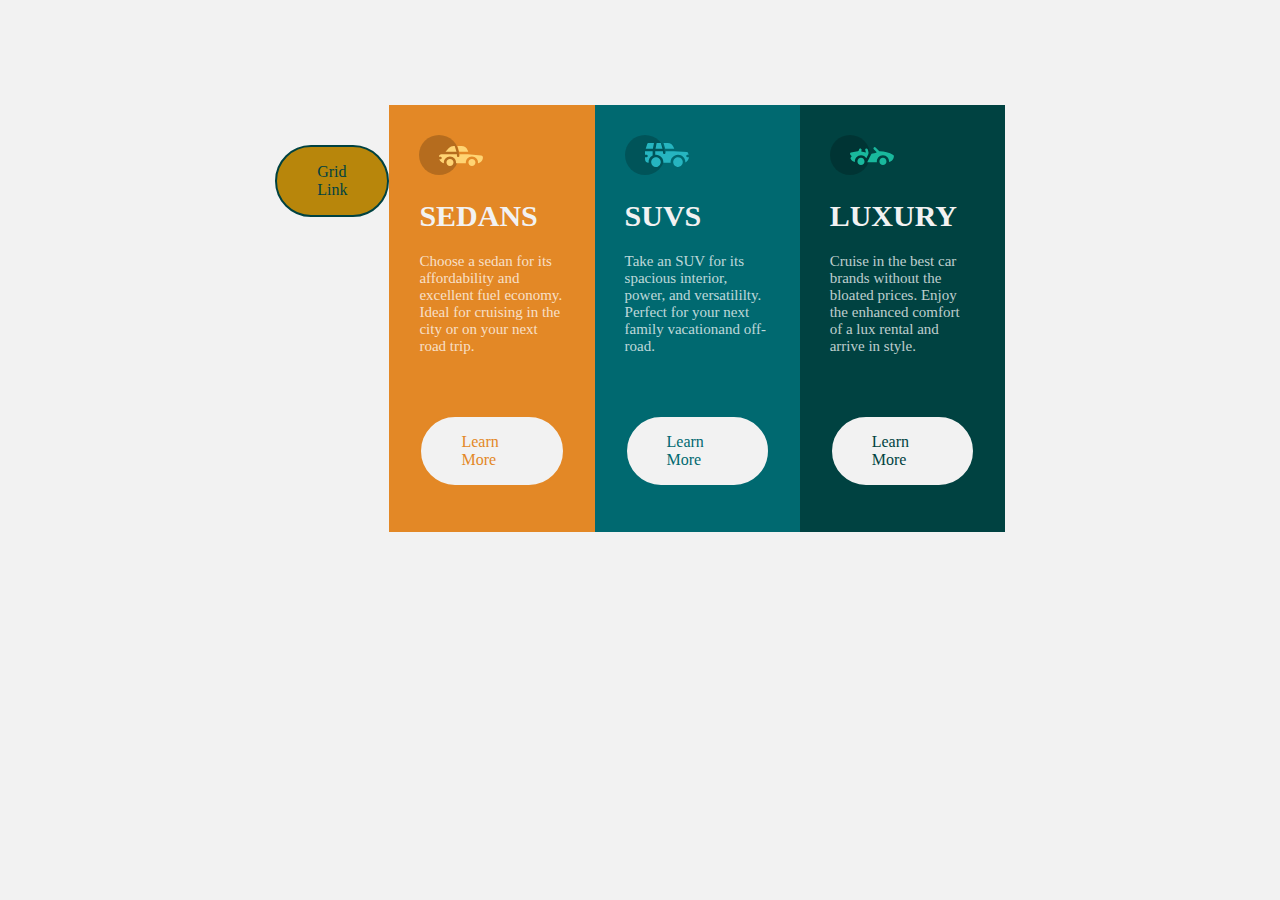
<file: index.html>
<!DOCTYPE html>
<html lang="en">
<head>
    <meta charset="UTF-8">
    <meta http-equiv="X-UA-Compatible" content="IE=edge">
    <meta name="viewport" content="width=device-width, initial-scale=1.0">
    <link href="style.css" rel="stylesheet" type="text/css">
    <title>Flex Styles</title>
</head>
<body>
    
    <main>
        <header><a href="grid.html" class="grid-btn">Grid Link</a></header>
        <div class="item-1">
            
            <img src="images/icon-sedans.svg" alt="Sedans logo">
            
            <h1>SEDANS</h1>
            <p>
                Choose a sedan for its affordability and
                excellent fuel economy. Ideal for cruising
                in the city or on your next road trip.
            </p>

            <a href="#" class="btn sedans-btn">Learn More</a>
        </div>
        <div class="item-2">
            
            <img src="images/icon-suvs.svg" alt="Suv logo">
            
            <h1>SUVS</h1>
            <p>
                Take an SUV for its spacious interior, power, and 
                versatililty. Perfect for your next family vacationand
                off-road.
            </p>

            <a href="#" class="btn suvs-btn">Learn More</a>
        </div>
        <div class="item-3">
            
            <img src="images/icon-luxury.svg" alt="luxury logo">
            
            <h1>LUXURY</h1>
            <p>
                Cruise in the best car brands without the bloated prices.
                Enjoy the enhanced comfort of a lux rental and arrive in style.
            </p>

            <a href="#" class="btn luxury-btn">Learn More</a>
        </div>
    </main>
    
</body>
</html>
</file>
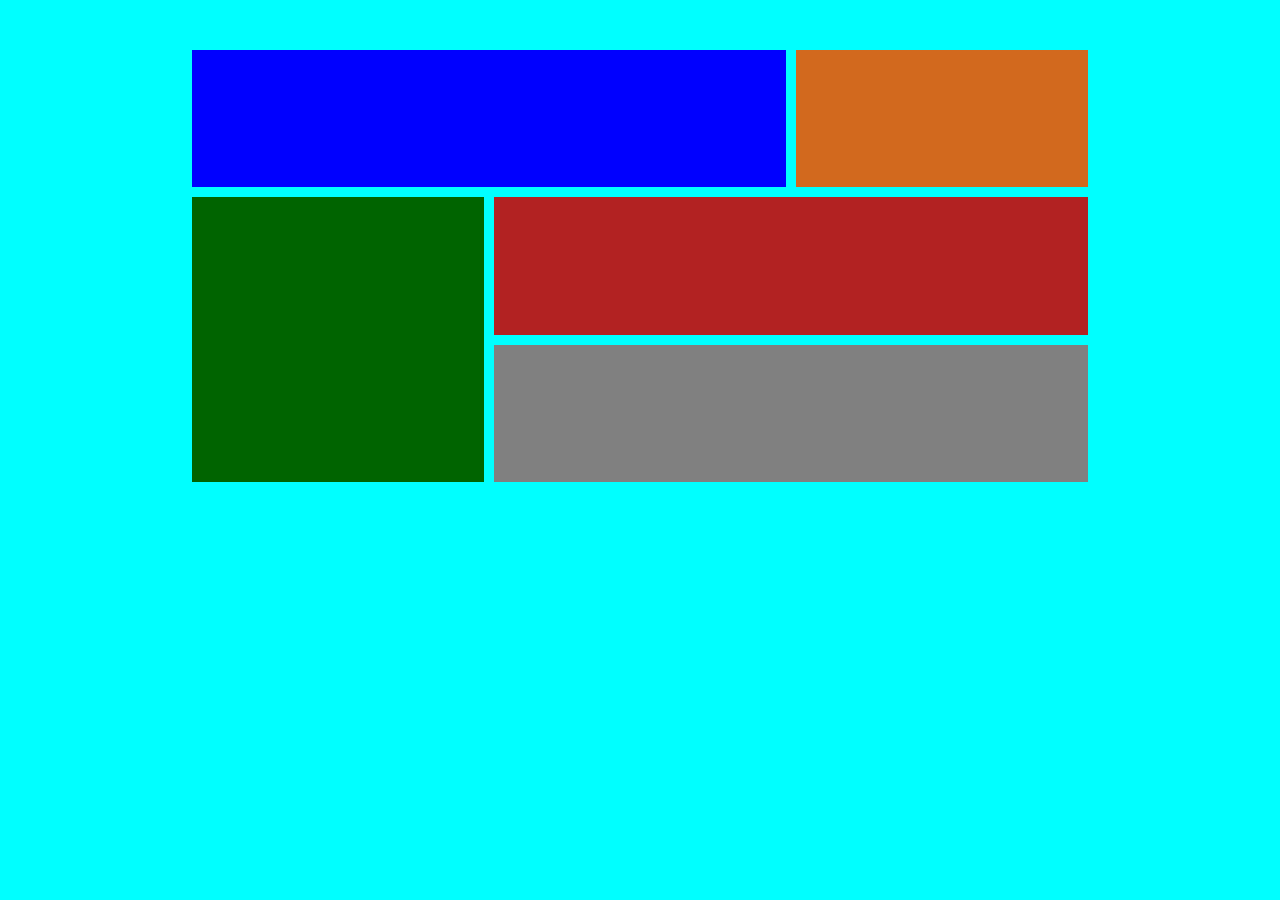
<file: grid.html>
<!DOCTYPE html>
<html lang="en">
<head>
    <meta charset="UTF-8">
    <meta http-equiv="X-UA-Compatible" content="IE=edge">
    <meta name="viewport" content="width=device-width, initial-scale=1.0">
    <link href="grid.css" rel="stylesheet" type="text/css">
    <title>Grid Styles</title>
</head>
<body>
    <main>
        <div class="item-a">
            
        </div>
        <div class="item-b">
            
        </div>
        <div class="item-c">
            
        </div>
        <div class="item-d">
            
        </div>
        <div class="item-e">
            
        </div>
    </main>
</body>
</html>
</file>
<file: style.css>
@font-face {
    font-family: Lexend Deca;
    src: url(https://fonts.google.com/specimen/Lexend+Deca);
  }
@font-face {
    font-family: Big Shoulders Display;
    src: url(https://fonts.google.com/specimen/Big+Shoulders+Display);
  }
*{
    margin: 0;
    padding: 0;
    box-sizing: border-box;
}
body{
    background-color: hsl(0, 0%, 95%);
    font-size: 15px;
    font-family: 'Lexend Deca','Courier New', Courier,;
}

main{
    width: 57%;
    margin:7em auto;
    display:flex;
    justify-content: center;
}
main div{
    padding: 2em;
}
.item-1{
    background-color: hsl(31, 77%, 52%);
    width: 100%;
}
.item-2{
    background-color:hsl(184, 100%, 22%);
    width: 100%;
}
.item-3{
    background-color: hsl(179, 100%, 13%);
    width: 100%;
}
main h1{
    color:  hsl(0, 0%, 95%);
    font-family: 'Big Shoulders display';
    font-weight: 700;
}
main div p{
    color: hsla(0, 0%, 100%, 0.75);
}
a{
    text-decoration: none;
    margin-top: 40px;
}
.sedans-btn{
    color: hsl(31, 77%, 52%);
    border: 2px solid hsl(31, 77%, 52%);
}
.suvs-btn{
    color: hsl(184, 100%, 22%);
    border: 2px solid hsl(184, 100%, 22%);
}
.luxury-btn{
    color: hsl(179, 100%, 13%);
    border: 2px solid hsl(179, 100%, 13%);
    margin-bottom: 15px;
}
img{
    margin-bottom: 20px;;
}
main div p{
    margin:20px 0px 20px 0px;
}
.btn{
    
    font-size: 16px;
    padding: 16px 40px;
    border-radius: 500px;
    display: inline-block;
    font-weight: 500;
    transition: all .4s ease-in-out;
    background: hsl(0, 0%, 95%);
}
 .btn:hover{
    background: transparent;
    border-color: hsl(0, 0%, 95%);
    color: hsl(0, 0%, 95%);
} 
.grid-btn{
    color: hsl(179, 100%, 13%);
    border: 2px solid hsl(179, 100%, 13%);
    background-color: darkgoldenrod;
    font-size: 16px;
    padding: 16px 40px;
    border-radius: 500px;
    display: inline-block;
    font-weight: 500;
    transition: all .4s ease-in-out;
}
.grid-btn:hover{
    background: transparent;
}
</file>
<file: grid.css>
*{
    margin: 0;
    padding: 0;
}
body{
    background-color: aqua;
    display: flex;
}
main{
    display: grid;
    width: 70%;
    margin: 50px auto;
    gap: 10px;
    min-height: auto;
    height: 27em;
}
.item-a{
    background-color: blue;
    grid-column: 1 /  span 2;
    grid-row: 1;
}
.item-b{
    background-color:chocolate;
    grid-column: 3 ;
     grid-row: 1;
}
 .item-c{
    background-color:darkgreen;
    grid-column: 1;
    grid-row: 2 /  span 2;
}
 .item-d{
    background-color:firebrick;
    grid-column: 2 / span 2;
    grid-row: 2;
}
 .item-e{
    background-color:grey;
    grid-column: 2 / span 2;
    grid-row: 3;
}
</file>
